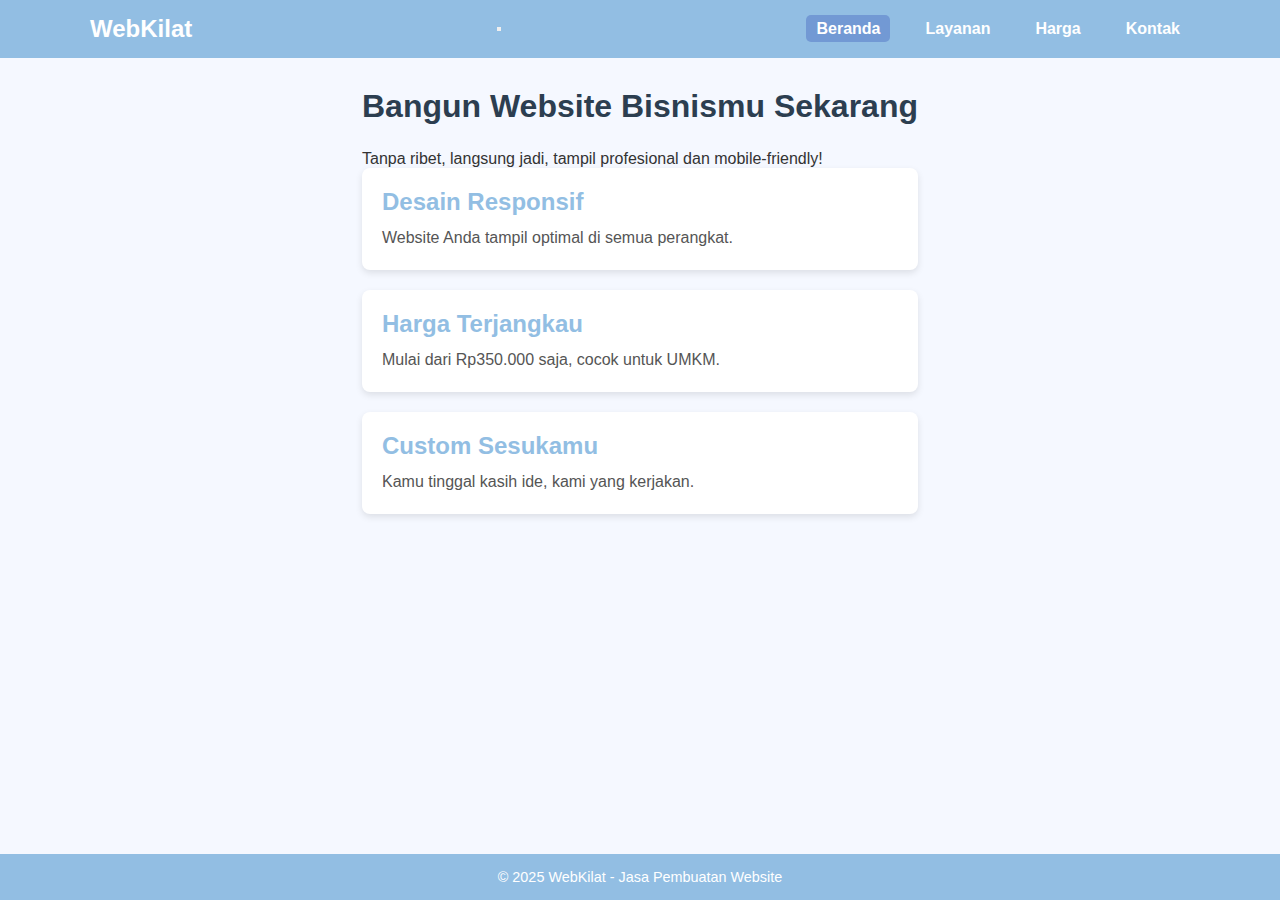
<file: index.html>
<!DOCTYPE html>
<html lang="id">
<head>
  <meta charset="UTF-8" />
  <meta name="viewport" content="width=device-width, initial-scale=1.0" />
  <link rel="icon" href="favicon.png" type="image/png" />
  <title>WebKilat - Jasa Website Kilat</title>
  <link rel="stylesheet" href="style.css" />
</head>
<body>

  <header>
    <nav class="navbar">
      <a href="index.html" class="logo">WebKilat</a>
      <button class="hamburger" id="hamburger">
        <span></span>
        <span></span>
        <span></span>
      </button>      
      <ul class="nav-links" id="nav-links">
        <li><a href="index.html" class="active">Beranda</a></li>
        <li><a href="layanan.html">Layanan</a></li>
        <li><a href="harga.html">Harga</a></li>
        <li><a href="kontak.html">Kontak</a></li>
      </ul>
    </nav>
  </header>
    

  <main class="container">
    <section class="hero">
      <h1>Bangun Website Bisnismu Sekarang</h1>
      <p>Tanpa ribet, langsung jadi, tampil profesional dan mobile-friendly!</p>
    </section>

    <section class="services" id="layanan">
      <article>
        <h2>Desain Responsif</h2>
        <p>Website Anda tampil optimal di semua perangkat.</p>
      </article>
      <article>
        <h2>Harga Terjangkau</h2>
        <p>Mulai dari Rp350.000 saja, cocok untuk UMKM.</p>
      </article>
      <article>
        <h2>Custom Sesukamu</h2>
        <p>Kamu tinggal kasih ide, kami yang kerjakan.</p>
      </article>
    </section>
  </main>

  <footer>
    <p>© 2025 WebKilat - Jasa Pembuatan Website</p>
  </footer>

  <script>
    const hamburger = document.getElementById("hamburger");
    const navLinks = document.querySelector(".nav-links");
  
    hamburger.addEventListener("click", () => {
      hamburger.classList.toggle("active");
      navLinks.classList.toggle("active");
    });

     const observer = new IntersectionObserver(entries => {
    entries.forEach(entry => {
      if (entry.isIntersecting) {
        entry.target.classList.add('animate-visible');
        observer.unobserve(entry.target);
      }
    });
  });

  document.querySelectorAll('.services article, .price-card, .contact-methods article').forEach(el => {
    observer.observe(el);
  });
  </script>
  
</body>
</html>
</file>
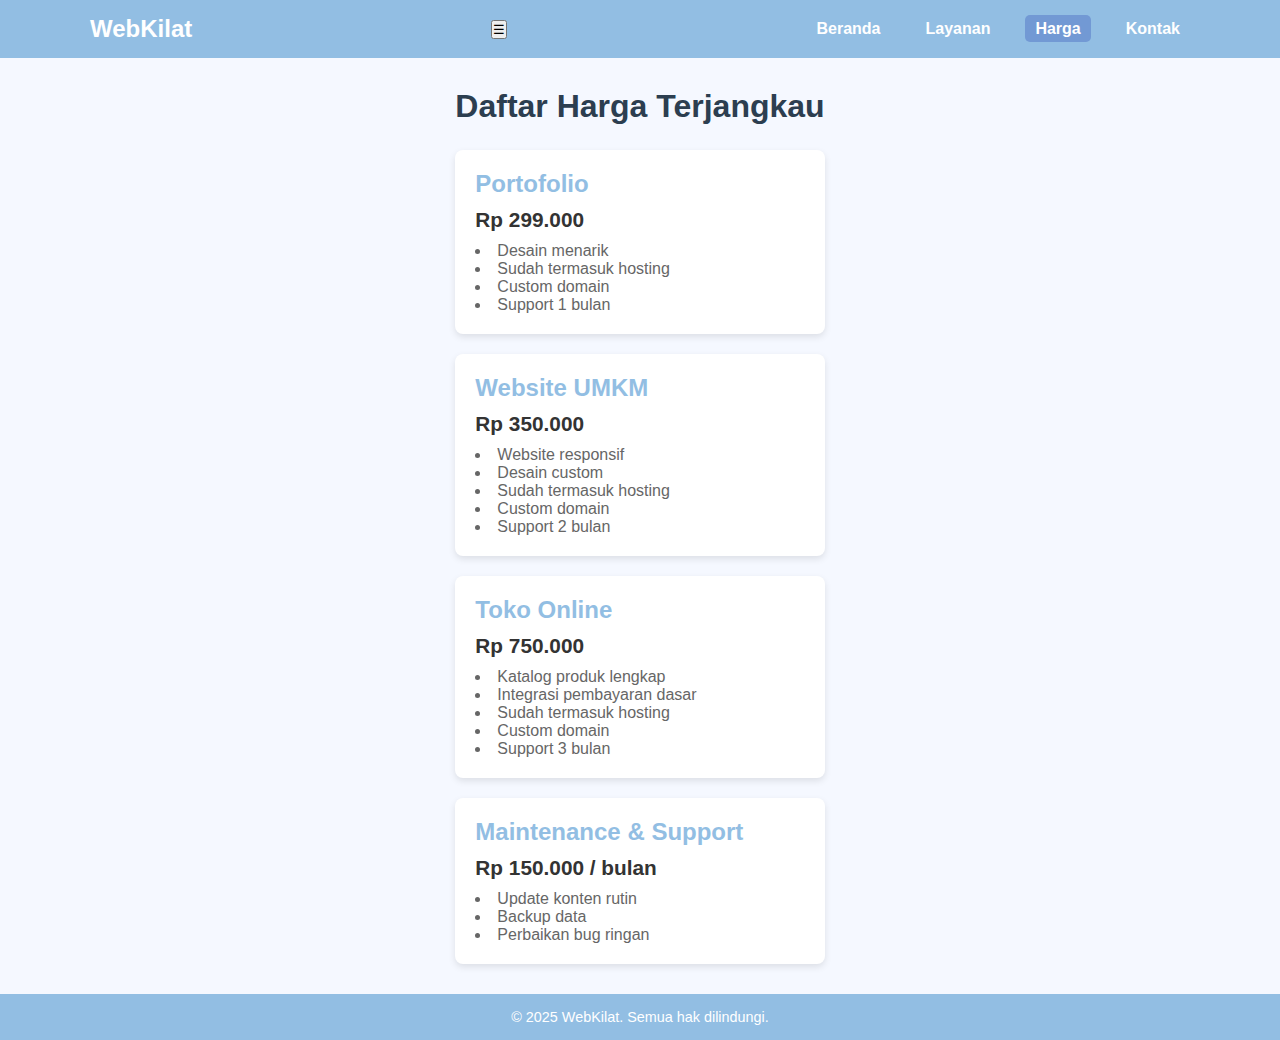
<file: harga.html>
<!DOCTYPE html>
<html lang="id">
<head>
  <meta charset="UTF-8" />
  <meta name="viewport" content="width=device-width, initial-scale=1" />
  <link rel="icon" href="favicon.png" type="image/png" />
  <title>Harga - WebKilat</title>
  <link rel="stylesheet" href="style.css" />
</head>
<body>
  <header>
    <nav class="navbar">
      <a href="index.html" class="logo">WebKilat</a>
      <button class="hamburger" id="hamburger" aria-label="Toggle Menu">
        ☰
      </button>
      <ul class="nav-links" id="nav-links">
        <li><a href="index.html">Beranda</a></li>
        <li><a href="layanan.html">Layanan</a></li>
        <li><a href="harga.html" class="active">Harga</a></li>
        <li><a href="kontak.html">Kontak</a></li>
      </ul>
    </nav>
  </header>
    

  <main class="container">
    <h1>Daftar Harga Terjangkau</h1>
    <section class="pricing">
      <article class="price-card">
        <h2>Portofolio</h2>
        <p>Rp 299.000</p>
        <ul>
          <li>Desain menarik</li>
          <li>Sudah termasuk hosting</li>
          <li>Custom domain</li>
          <li>Support 1 bulan</li>
        </ul>
      </article>
      <article class="price-card">
        <h2>Website UMKM</h2>
        <p>Rp 350.000</p>
        <ul>
          <li>Website responsif</li>
          <li>Desain custom</li>
          <li>Sudah termasuk hosting</li>
          <li>Custom domain</li>
          <li>Support 2 bulan</li>
        </ul>
      </article>
      <article class="price-card">
        <h2>Toko Online</h2>
        <p>Rp 750.000</p>
        <ul>
          <li>Katalog produk lengkap</li>
          <li>Integrasi pembayaran dasar</li>
          <li>Sudah termasuk hosting</li>
          <li>Custom domain</li>
          <li>Support 3 bulan</li>
        </ul>
      </article>
      <article class="price-card">
        <h2>Maintenance & Support</h2>
        <p>Rp 150.000 / bulan</p>
        <ul>
          <li>Update konten rutin</li>
          <li>Backup data</li>
          <li>Perbaikan bug ringan</li>
        </ul>
      </article>
    </section>
  </main>

  <footer>
    <p>&copy; 2025 WebKilat. Semua hak dilindungi.</p>
  </footer>

  <script>
    const hamburger = document.getElementById('hamburger');
    const navLinks = document.getElementById('nav-links');
  
    hamburger.addEventListener('click', () => {
      navLinks.classList.toggle('active');
    });
  </script>  
  
</body>
</html>
</file>
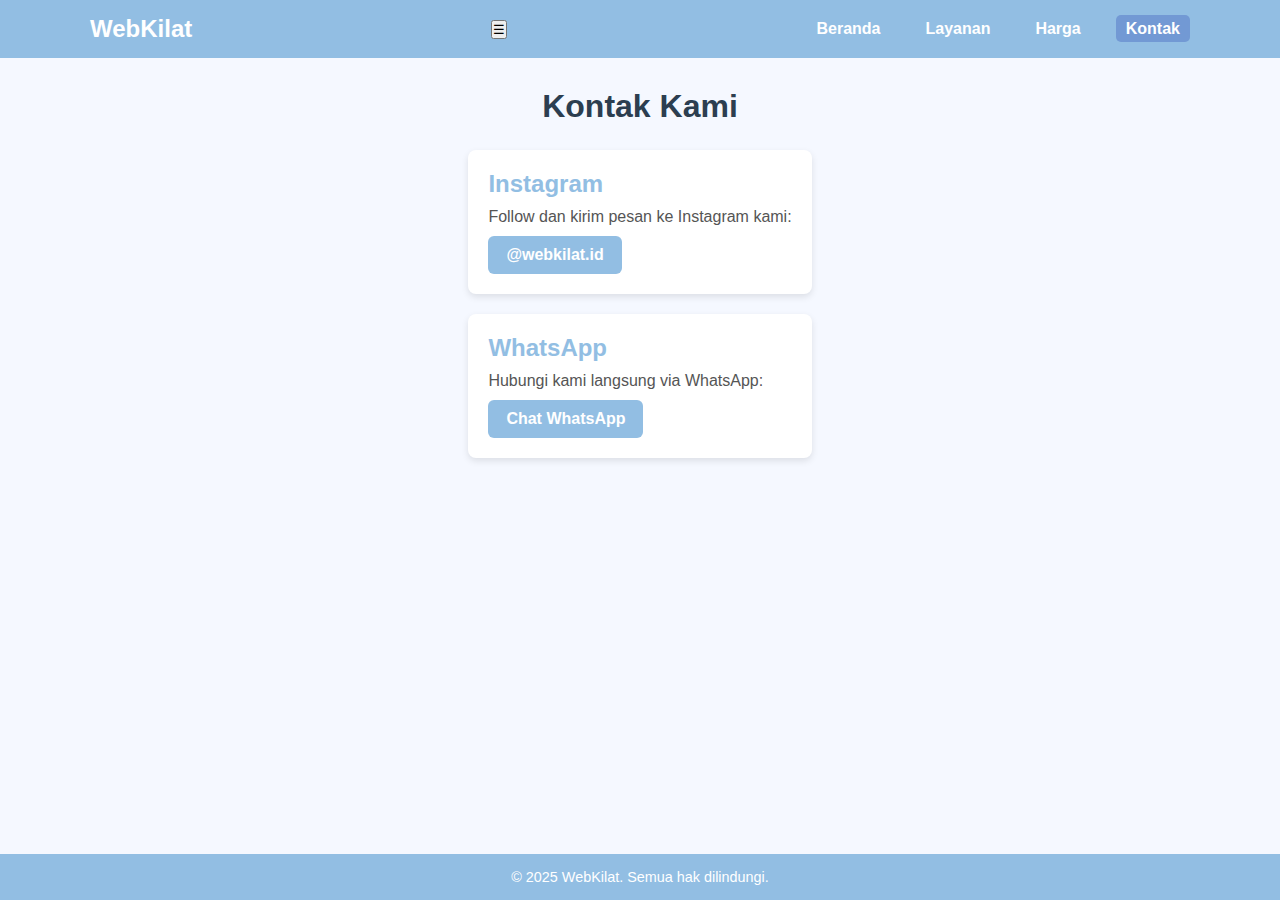
<file: kontak.html>
<!DOCTYPE html>
<html lang="id">
<head>
  <meta charset="UTF-8" />
  <meta name="viewport" content="width=device-width, initial-scale=1" />
  <link rel="icon" href="favicon.png" type="image/png" />
  <title>Kontak - WebKilat</title>
  <link rel="stylesheet" href="style.css" />
</head>
<body>
  <header>
    <nav class="navbar">
      <a href="index.html" class="logo">WebKilat</a>
      <button class="hamburger" id="hamburger" aria-label="Toggle Menu">
        ☰
      </button>
      <ul class="nav-links" id="nav-links">
        <li><a href="index.html">Beranda</a></li>
        <li><a href="layanan.html">Layanan</a></li>
        <li><a href="harga.html">Harga</a></li>
        <li><a href="kontak.html" class="active">Kontak</a></li>
      </ul>
    </nav>
  </header>
   

  <main class="container">
    <h1>Kontak Kami</h1>
    <section class="contact-methods">
      <article>
        <h2>Instagram</h2>
        <p>Follow dan kirim pesan ke Instagram kami:</p>
        <a href="https://www.instagram.com/webkilat.id/" target="_blank" rel="noopener" class="btn">@webkilat.id</a>
      </article>
      <article>
        <h2>WhatsApp</h2>
        <p>Hubungi kami langsung via WhatsApp:</p>
        <a href="https://wa.me/6287823020808" target="_blank" rel="noopener" class="btn">Chat WhatsApp</a>
      </article>
    </section>
  </main>

  <footer>
    <p>&copy; 2025 WebKilat. Semua hak dilindungi.</p>
  </footer>

  <script>
    const hamburger = document.getElementById('hamburger');
    const navLinks = document.getElementById('nav-links');
  
    hamburger.addEventListener('click', () => {
      navLinks.classList.toggle('active');
    });
  </script>
  
  
</body>
</html>
</file>
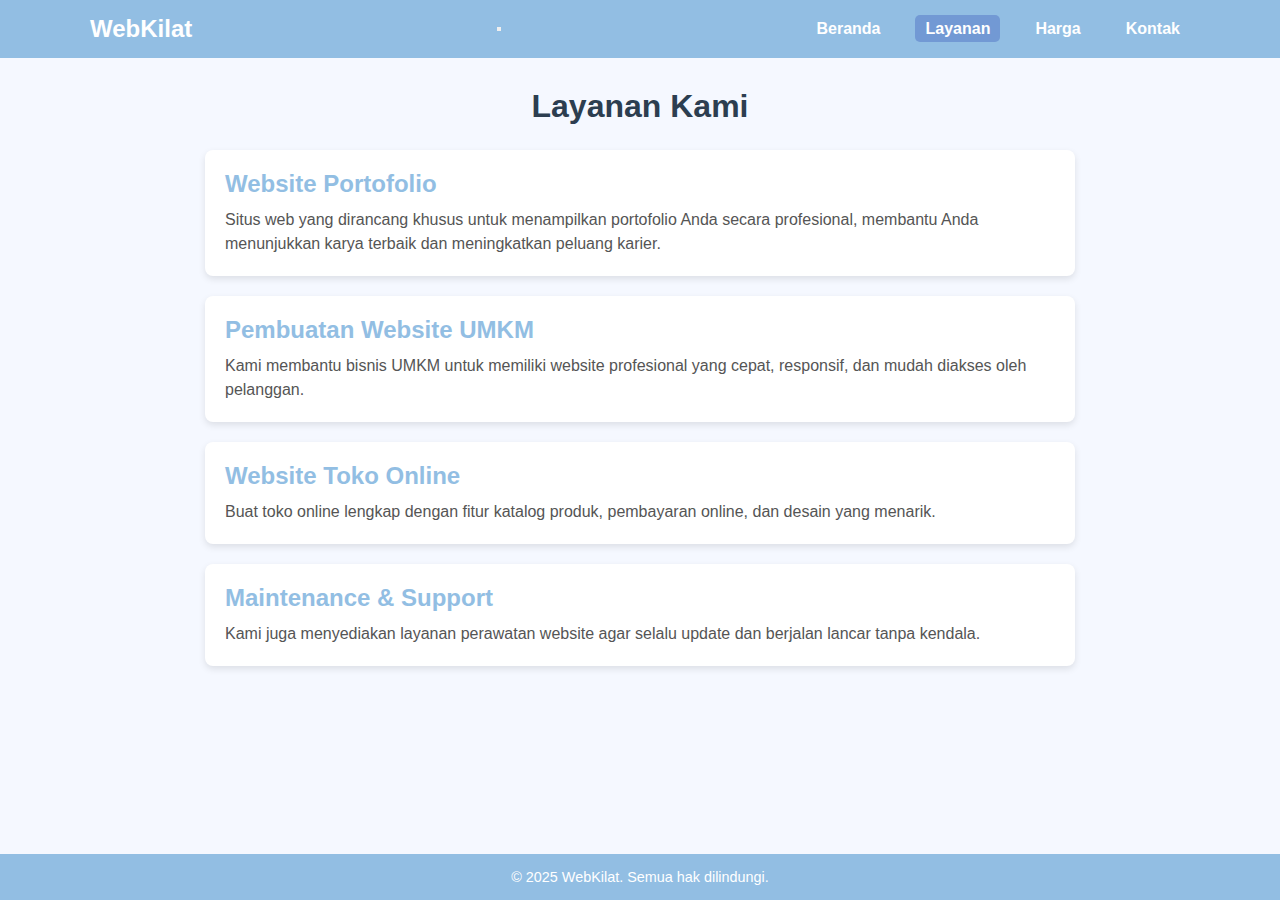
<file: layanan.html>
<!DOCTYPE html>
<html lang="id">
<head>
  <meta charset="UTF-8" />
  <meta name="viewport" content="width=device-width, initial-scale=1" />
  <link rel="icon" href="favicon.png" type="image/png" />
  <title>Layanan - WebKilat</title>
  <link rel="stylesheet" href="style.css" />
</head>
<body>
  <header>
    <nav class="navbar">
      <a href="index.html" class="logo">WebKilat</a>
      <button class="hamburger" id="hamburger">
        <span></span>
        <span></span>
        <span></span>
      </button>
      
      <ul class="nav-links" id="nav-links">
        <li><a href="index.html">Beranda</a></li>
        <li><a href="layanan.html" class="active">Layanan</a></li>
        <li><a href="harga.html">Harga</a></li>
        <li><a href="kontak.html">Kontak</a></li>
      </ul>
    </nav>
  </header>
    

  <main class="container">
    <h1>Layanan Kami</h1>
    <section class="services">
      <article>
        <h2>Website Portofolio</h2>
        <p>Situs web yang dirancang khusus untuk menampilkan portofolio Anda secara profesional, membantu Anda menunjukkan karya terbaik dan meningkatkan peluang karier.</p>
      </article>
      <article>
        <h2>Pembuatan Website UMKM</h2>
        <p>Kami membantu bisnis UMKM untuk memiliki website profesional yang cepat, responsif, dan mudah diakses oleh pelanggan.</p>
      </article>
      <article>
        <h2>Website Toko Online</h2>
        <p>Buat toko online lengkap dengan fitur katalog produk, pembayaran online, dan desain yang menarik.</p>
      </article>
      <article>
        <h2>Maintenance & Support</h2>
        <p>Kami juga menyediakan layanan perawatan website agar selalu update dan berjalan lancar tanpa kendala.</p>
      </article>
    </section>
  </main>

  <footer>
    <p>&copy; 2025 WebKilat. Semua hak dilindungi.</p>
  </footer>

  <script>
    const hamburger = document.getElementById("hamburger");
    const navLinks = document.querySelector(".nav-links");
  
    hamburger.addEventListener("click", () => {
      hamburger.classList.toggle("active");
      navLinks.classList.toggle("active");
    });
    
  const observer = new IntersectionObserver(entries => {
    entries.forEach(entry => {
      if (entry.isIntersecting) {
        entry.target.classList.add('animate-visible');
        observer.unobserve(entry.target);
      }
    });
  });

  document.querySelectorAll('.services article, .price-card, .contact-methods article').forEach(el => {
    observer.observe(el);
  });
</script>
</body>
</html>
</file>
<file: style.css>
/* Reset dasar */
* {
    margin: 0;
    padding: 0;
    box-sizing: border-box;
    font-family: 'Segoe UI', Tahoma, Geneva, Verdana, sans-serif;
  }
  
  body {
    background: #f5f8ff;
    color: #333;
    min-height: 100vh;
    display: flex;
    flex-direction: column;
  }
  
  /* Header dan navigasi */
  header {
    background-color: #92bee3;
    padding: 15px 20px;
  }
  
  nav {
    max-width: 1100px;
    margin: 0 auto;
    display: flex;
    justify-content: space-between;
    align-items: center;
  }
  
  nav .logo {
    font-weight: 700;
    font-size: 1.5rem;
    color: white;
    text-decoration: none;
  }
  
  nav ul {
    list-style: none;
    display: flex;
    gap: 25px;
  }
  
  nav ul li a {
    color: white;
    text-decoration: none;
    font-weight: 600;
    padding: 5px 10px;
    border-radius: 5px;
    transition: background-color 0.3s ease;
  }
  
  nav ul li a:hover,
  nav ul li a.active {
    background-color: #7299d4;
  }
  
  /* Kontainer utama halaman */
  .container {
    max-width: 900px;
    margin: 30px auto;
    padding: 0 15px;
    flex-grow: 1;
  }
  
  h1 {
    color: #2c3e50;
    margin-bottom: 25px;
    text-align: center;
  }
  
  /* Layanan (services) */
  .services article {
    background: white;
    padding: 20px;
    margin-bottom: 20px;
    border-radius: 8px;
    box-shadow: 0 3px 7px rgb(0 0 0 / 0.1);
  }
  
  .services article h2 {
    color: #92bee3;
    margin-bottom: 10px;
  }
  
  .services article p {
    line-height: 1.5;
    color: #555;
  }
  
  /* Harga (pricing) */
  .pricing {
    display: grid;
    grid-template-columns: repeat(auto-fit,minmax(260px,1fr));
    gap: 20px;
  }
  
  .price-card {
    background: white;
    padding: 20px;
    border-radius: 8px;
    box-shadow: 0 3px 7px rgb(0 0 0 / 0.1);
    display: flex;
    flex-direction: column;
    justify-content: space-between;
  }
  
  .price-card h2 {
    color: #92bee3;
    margin-bottom: 10px;
  }
  
  .price-card p {
    font-size: 1.3rem;
    font-weight: 700;
    margin-bottom: 10px;
    color: #333;
  }
  
  .price-card ul {
    list-style: disc inside;
    color: #666;
  }
  
  /* Kontak */
  .contact-methods {
    display: flex;
    flex-direction: column;
    gap: 20px;
  }
  
  .contact-methods article {
    background: white;
    padding: 20px;
    border-radius: 8px;
    box-shadow: 0 3px 7px rgb(0 0 0 / 0.1);
  }
  
  .contact-methods article h2 {
    color: #92bee3;
    margin-bottom: 10px;
  }
  
  .contact-methods article p {
    margin-bottom: 10px;
    color: #555;
  }
  
  /* Tombol (buttons) */
  .btn {
    display: inline-block;
    background-color: #92bee3;
    color: white;
    padding: 10px 18px;
    text-decoration: none;
    border-radius: 6px;
    font-weight: 600;
    transition: background-color 0.3s ease;
    text-align: center;
  }
  
  .btn:hover {
    background-color: #7299d4;
  }
  
  /* Footer */
  footer {
    background-color: #92bee3;
    color: white;
    text-align: center;
    padding: 15px 20px;
    margin-top: auto;
    font-size: 0.9rem;
  }
  
  /* Responsif untuk layar kecil */
  @media (max-width: 600px) {
    nav ul {
      gap: 15px;
    }
    
    .contact-methods {
      gap: 15px;
    }
    
    .pricing {
      grid-template-columns: 1fr;
    }
  }
</file>
